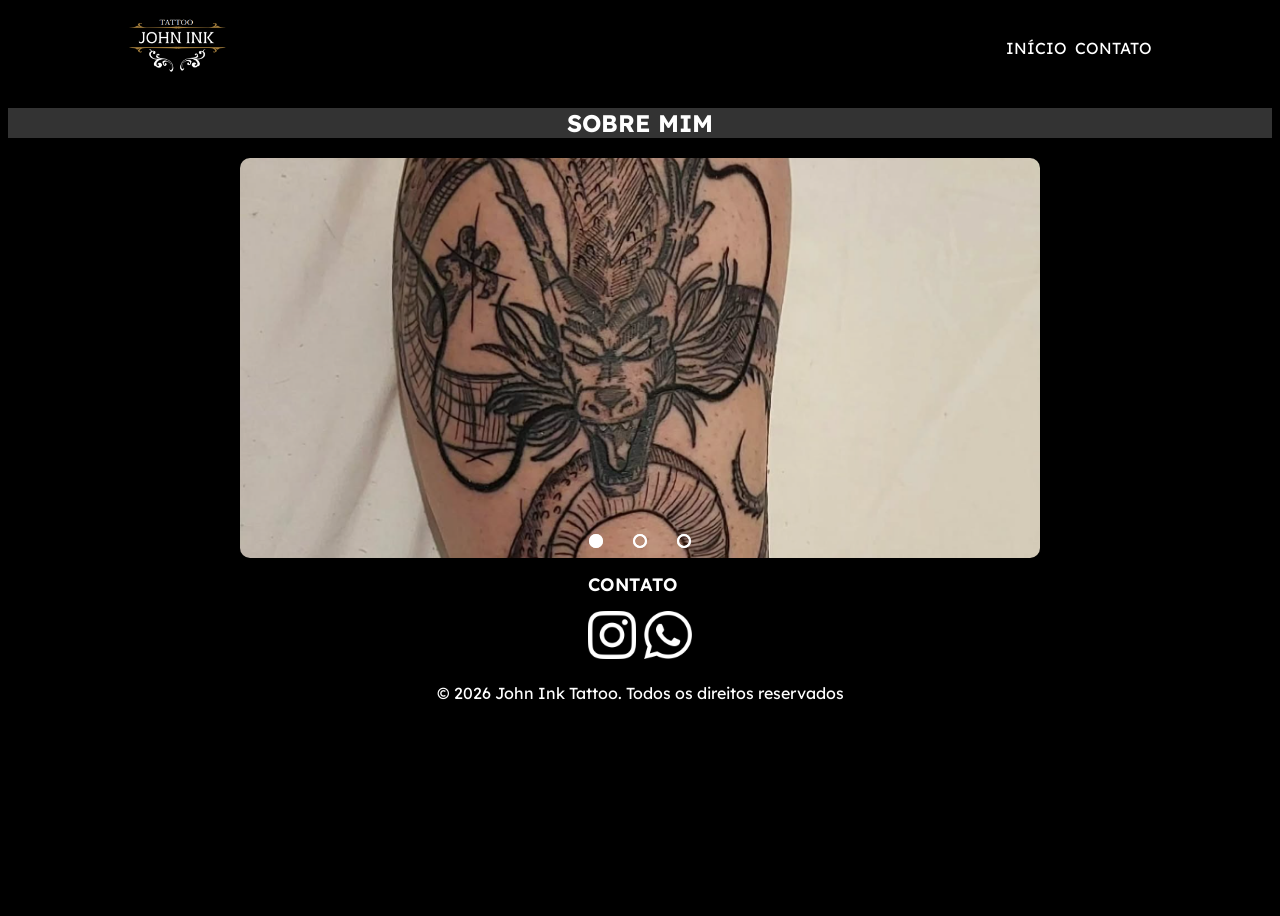
<file: index.html>
<!doctype html>
<html lang="en">
  <head>
    <meta charset="UTF-8" />
    <meta name="viewport" content="width=device-width, initial-scale=1.0" />
    <link rel="stylesheet" href="./css/main.css" />
    <style>
      @import url("https://fonts.googleapis.com/css2?family=Lexend+Deca:wght@100..900&display=swap");
    </style>
    <title>John Ink Tattoo</title>
  </head>
  <body>
    <div id="page">
      <header>
        <div class="nav">
          <a href="/SiteJohnInk/index.html">
            <img class="logo" src="./assets/images/Jonh ink.png" />
          </a>
          <nav>
            <a href="/SiteJohnInk/index.html" class="underline-hover">
              INÍCIO
            </a>
            <a class="underline-hover" href="./assets/pages/contato.html">
              CONTATO
            </a>
          </nav>
          <div id="nav">
            <a href="/SiteJohnInk/index.html">
              <img id="logo" src="./assets/images/Jonh ink.png" />
            </a>

            <button id="menu-toggle" aria-label="Abrir menu">
              <span class="bar"></span>
              <span class="bar"></span>
              <span class="bar"></span>
            </button>

            <nav id="menu">
              <a href="/SiteJohnInk/index.html">Início</a>
              <a href="./assets/pages/contato.html">Contato</a>
            </nav>
          </div>
        </div>
      </header>
      <main>
        <section id="sobre">
          <div id="texto-sobre">
            <h1>SOBRE MIM</h1>
            <p></p>
          </div>
        </section>
        <section class="slider">
          <input type="radio" name="radio-btn" id="radio1" />
          <input type="radio" name="radio-btn" id="radio2" />
          <input type="radio" name="radio-btn" id="radio3" />
          <div class="slides">
            <div class="slide first">
              <img src="./assets/images/Tattoo1.png" alt="Tattoo 1" />
            </div>
            <div class="slide">
              <img src="./assets/images/Tattoo2.png" alt="Tattoo 2" />
            </div>
            <div class="slide">
              <img src="./assets/images/Tattoo3.png" alt="Tattoo 3" />
            </div>

            <div class="navigation-auto">
              <div class="auto-btn1"></div>
              <div class="auto-btn2"></div>
              <div class="auto-btn3"></div>
            </div>
          </div>
          <div class="manual-navigation">
            <label for="radio1" class="manual-btn"></label>
            <label for="radio2" class="manual-btn"></label>
            <label for="radio3" class="manual-btn"></label>
          </div>
        </section>
      </main>
      <footer>
        <div id="footer">
          <div id="footer-2">
            <div id="contato">
              <h2>CONTATO</h2>
              <div id="icons">
                <a
                  href="https://www.instagram.com/john.ink.tt/"
                  target="_blank "
                  rel="noopener noreferrer"
                >
                  <img
                    class="icons"
                    src="./assets/images/instagram-white-icon.png"
                  />
                </a>
                <a
                  href="https://api.whatsapp.com/message/DEXZFGUSBQOWN1?autoload=1&app_absent=0&utm_source=ig"
                  target="_blank "
                  rel="noopener noreferrer"
                >
                  <img
                    class="icons"
                    src="./assets/images/whatsapp-white-icon.png"
                  />
                </a>
              </div>
            </div>
          </div>
          <div id="footer-3">
            © 2026 John Ink Tattoo. Todos os direitos reservados
          </div>
        </div>
      </footer>
    </div>
    <script src="./js/main.js"></script>
  </body>
</html>
</file>
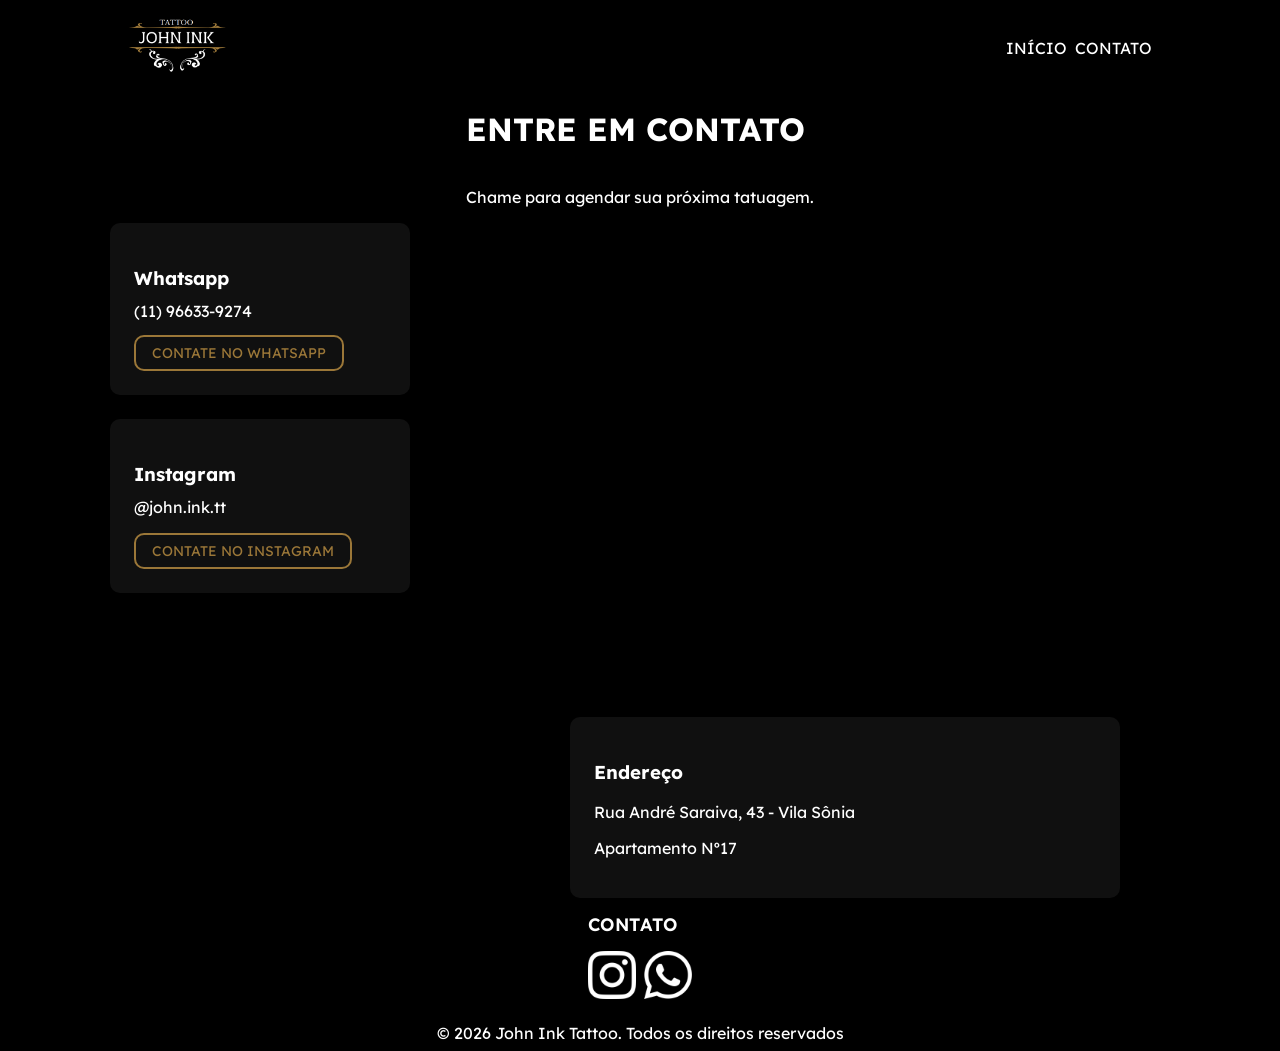
<file: assets/pages/contato.html>
<!doctype html>
<html lang="en">
  <head>
    <meta charset="UTF-8" />
    <meta name="viewport" content="width=device-width, initial-scale=1.0" />
    <link rel="stylesheet" href="../../css/main.css" />
    <link rel="stylesheet" href="../../css/contato.css" />
    <style>
      @import url("https://fonts.googleapis.com/css2?family=Lexend+Deca:wght@100..900&display=swap");
    </style>
    <title>John Ink Tatto</title>
  </head>
  <body>
    <div>
      <header>
        <div class="nav">
          <a href="/SiteJohnInk/index.html">
            <img class="logo" src="../images/Jonh ink.png" />
          </a>
          <nav>
            <a href="/SiteJohnInk/index.html" class="underline-hover">
              INÍCIO
            </a>
            <a class="underline-hover" href="./assets/pages/contato.html">
              CONTATO
            </a>
          </nav>
          <div id="nav">
            <a href="/SiteJohnInk/index.html">
              <img id="logo" src="../images/Jonh ink.png" />
            </a>

            <button id="menu-toggle" aria-label="Abrir menu">
              <span class="bar"></span>
              <span class="bar"></span>
              <span class="bar"></span>
            </button>

            <nav id="menu">
              <a href="/SiteJohnInk/index.html">Início</a>
              <a href="./assets/pages/contato.html">Contato</a>
            </nav>
          </div>
        </div>
      </header>
      <main>
        <div id="contato-page">
          <div id="texto-contato">
            <div id="texto-contato-2">
              <div>
                <h1>ENTRE EM CONTATO</h1>
              </div>
              <div>
                <p>Chame para agendar sua próxima tatuagem.</p>
              </div>
            </div>
          </div>
          <div id="infos">
            <div id="informacoes">
              <div class="info">
                <div class="info2">
                  <div class="texto">
                    <h3>Whatsapp</h3>
                  </div>
                  <div id="numero">
                    <p>(11) 96633-9274</p>
                  </div>
                  <div id="button-wpp">
                    <a
                      href="https://api.whatsapp.com/message/DEXZFGUSBQOWN1?autoload=1&app_absent=0&utm_source=ig"
                      target="_blank "
                      rel="noopener noreferrer"
                    >
                      <button>CONTATE NO WHATSAPP</button>
                    </a>
                  </div>
                </div>
              </div>
              <div class="info3">
                <div class="info2">
                  <div class="texto">
                    <h3>Instagram</h3>
                  </div>
                  <div>
                    <p>@john.ink.tt</p>
                  </div>
                  <div>
                    <a
                      href="https://www.instagram.com/john.ink.tt/"
                      target="_blank "
                      rel="noopener noreferrer"
                    >
                      <button>CONTATE NO INSTAGRAM</button>
                    </a>
                  </div>
                </div>
              </div>
            </div>
            <div id="mapa">
              <div id="maps">
                <iframe
                  src="https://www.google.com/maps/embed?pb=!1m18!1m12!1m3!1d3656.3505748812977!2d-46.73266412391349!3d-23.591756862711048!2m3!1f0!2f0!3f0!3m2!1i1024!2i768!4f13.1!3m3!1m2!1s0x94ce569293911415%3A0x31bb577a7013eaeb!2sR.%20Andr%C3%A9%20Saraiva%2C%2043%20-%20Vila%20Sonia%2C%20S%C3%A3o%20Paulo%20-%20SP%2C%2005626-000!5e0!3m2!1spt-BR!2sbr!4v1774915964435!5m2!1spt-BR!2sbr"
                  width="600"
                  height="450"
                  style="border: 0"
                  allowfullscreen=""
                  loading="lazy"
                  referrerpolicy="no-referrer-when-downgrade"
                ></iframe>
              </div>
              <div id="endereco">
                <h3>Endereço</h3>
                <p>Rua André Saraiva, 43 - Vila Sônia</p>
                <p>Apartamento Nº17</p>
              </div>
            </div>
          </div>
        </div>
      </main>
      <footer>
        <div id="footer">
          <div id="footer-2">
            <div id="contato">
              <h2>CONTATO</h2>
              <div id="icons">
                <a
                  href="https://www.instagram.com/john.ink.tt/"
                  target="_blank "
                  rel="noopener noreferrer"
                >
                  <img class="icons" src="../images/instagram-white-icon.png" />
                </a>
                <a
                  href="https://api.whatsapp.com/message/DEXZFGUSBQOWN1?autoload=1&app_absent=0&utm_source=ig"
                  target="_blank "
                  rel="noopener noreferrer"
                >
                  <img class="icons" src="../images/whatsapp-white-icon.png" />
                </a>
              </div>
            </div>
          </div>
          <div id="footer-3">
            © 2026 John Ink Tattoo. Todos os direitos reservados
          </div>
        </div>
      </footer>
    </div>
    <script src="../../js/contato.js"></script>
  </body>
</html>
</file>
<file: css/main.css>
body {  
    background: black;
    color: white;
    font-family: "Lexend Deca", sans-serif; 
}
header {
    background: black;
    display: flex;
    position: sticky;
    top: 0;
    left: 0;
    right: 0;
    z-index: 50;
    transition: all;
    padding-left: 2rem;
    padding-right: 2rem;
    height: 5rem;
    justify-content: center;
    
}


nav{
    display: flex; 
    align-items: center;
    gap: 8px;
    right: 0;
}


.nav{
    display: flex;
    justify-content: space-between;
    align-items: center;
    min-width: 1024px;
}


#page{
    min-height: 100vh;
    box-sizing: border-box;
    border-width: 0;
    border-style: solid;
}

#logo, .logo{
    height: 56px;
}

#sobre{
    background-color: #333333;
    width: 100%;
}

#texto-sobre{
    text-align: center;
}

#footer-2{
    display: flex;
    justify-content: center;
}

#contato{
    
}

#icons{
    display: flex;
    gap: 8px;
}

#footer-3{
    display: flex;
    justify-content: center;
    margin-top: 20px;
}

h2{
    font-weight: 600;
    font-size: 1.125rem;
    letter-spacing: 0.025em;
}

.icons{
    height: 48px;
    width: 48px;
}

a {
    color: white; 
    text-decoration: none; 
}

.underline-hover {
  text-decoration: none;
  position: relative;
  color: white;
}

.underline-hover::after {
  content: '';
  position: absolute;
  width: 100%;
  transform: scaleX(0);
  height: 2px;
  bottom: 0;
  left: 0;
  background-color: #9B7738;
  transform-origin: bottom center;
  transition: transform 0.25s ease-out;
}

.underline-hover:hover::after {
  transform: scaleX(1);
  transform-origin: bottom center;
}

.footer{
    position: relative;
    bottom: 0;
}

.slider{
    margin: 0 auto;
    width: 100%;
    max-width: 800px;
    height: auto;
    aspect-ratio: 2 / 1;
    overflow: hidden;
    position: relative;
    border-radius: 10px;
}

.slides{
    display: flex;
    width: 100%;
    height: 100%;
    transition: transform 0.8s ease-in-out;
}

.slider input{
    display: none;
}

.slide{
    width: 100%; 
    flex-shrink: 0; 
    position: relative;
    transition: 0.8s;
}

.slide img{
    width: 100%;
    height: 100%;
    object-fit: cover;
}

.manual-navigation, .navigation-auto {
    position: absolute;
    width: 100%;
    bottom: 10px; 
    display: flex;
    justify-content: center;
    z-index: 10;
}

.manual-btn, .navigation-auto div {
    border: 2px solid white;
    padding: 5px;
    border-radius: 10px;
    cursor: pointer;
    transition: 0.5s; 
    margin: 0 10px; 
}

.manual-btn:not(:last-child){
    margin-right: 20px;
}

.manual-btn:hover{
    background-color: white;
}

#radio1:checked ~ .slides {
    transform: translateX(0%);
}

#radio2:checked ~ .slides {
    transform: translateX(-100%); 
}

#radio3:checked ~ .slides {
    transform: translateX(-200%); 
}

.navigation-auto {
    margin-top: calc(100% / 2 - 40px); 
}

.navigation-auto div:not(:last-child){
    margin-right: 20px;
}

#radio1:checked ~ .navigation-auto .auto-btn1,
#radio1:checked ~ .manual-navigation .manual-btn[for="radio1"] {
    background-color: white;
}

#radio2:checked ~ .navigation-auto .auto-btn2,
#radio2:checked ~ .manual-navigation .manual-btn[for="radio2"] {
    background-color: white;
}

#radio3:checked ~ .navigation-auto .auto-btn3,
#radio3:checked ~ .manual-navigation .manual-btn[for="radio3"] {
    background-color: white;
}

#nav {
    display: none;
}


#menu-toggle {
    display: none;
    flex-direction: column;
    gap: 5px;
    background: none;
    border: none;
    cursor: pointer;
}

#menu-toggle .bar {
    width: 25px;
    height: 3px;
    background-color: #9B7738; 
    border-radius: 2px;
}

@media screen and (max-width: 768px) {
    #menu-toggle {
        display: flex; 
        flex-direction: column;
        justify-content: space-around; 
        width: 30px;
        height: 25px;
        background: transparent;
        border: none;
        cursor: pointer;
        padding: 0;
        z-index: 100;
    }

    #menu-toggle .bar {
        width: 100%;
        height: 3px;
        background-color: #9B7738; 
        border-radius: 10px;
        transition: 0.3s;
    }

    nav {
        display: none; 
        flex-direction: column;
        position: absolute;
        top: 5rem; 
        left: 0;
        right: 0;
        background-color: black;
        padding: 1rem;
        gap: 20px;
        text-align: center;
        border-bottom: 2px solid #9B7738;
    }

    nav.active {
        display: flex;
    }

    #nav {
        min-width: unset; 
        display: flex;
        justify-content: space-between;
        align-items: center;
        width: 100%;
        max-width: 1024px; 
    }

    .nav {
        min-width: unset; 
        width: 100%;                
        display: flex;
        justify-content: space-between;
        padding: 0 20px;
    }
    
    header {
        padding-left: 1rem;
        padding-right: 1rem;
    }
    
    .logo{
        display: none;
    }

    .slider {
        width: 95%; 
        aspect-ratio: 16 / 9; 
    }

    .manual-navigation, .navigation-auto {
        width: 100%;
    }

    .navigation-auto {
    
        margin-top: 170px; 
    }
    
    .manual-btn, .navigation-auto div {
        padding: 4px; 
        margin: 0 6px;
    }

}
</file>
<file: css/contato.css>
* {
    box-sizing: border-box;
}

#texto-contato {
    display: flex;
    justify-content: center;
}

#texto-contato-2 {
    display: flex;
    flex-direction: column;
}

#contato-page {

    width: 100%;
    max-width: 1200px; 
    margin: 0 auto;
}

#infos {
    display: flex;
    flex-direction: row;
    justify-content: space-around;
    gap: 20px; 
}

.info, .info3, #endereco {
    min-width: 300px; 
    max-width: 550px;
    width: 100%;
    background-color: #101010;
    border-radius: 10px;
    padding: 1.5rem;
    box-sizing: border-box; 
}

.info3, #endereco {
    margin-top: 24px;
}

.info2 {
   display: grid;
}

button {
    font-size: .875rem;
    line-height: 1.25rem;
    cursor: pointer;
    font-family: "Lexend Deca", sans-serif;
    border: 2px solid #9B7738;
    border-radius: 10px;
    background: transparent;
    color: #9B7738;
    padding: 0 1rem;
    height: 2.25rem;
    transition: 0.3s;
}

button:hover {
    color: black;
    background-color: #9B7738;
}

.texto {
    max-height: 26px;
    margin-bottom: .75rem;
}

#numero {    
    max-height: 26px;
    margin-bottom: 1.5rem;
}

#maps {       
    border-radius: 8px;     
    border: none;
    display: block;
    margin-top: 1rem;
}

#endereco {
    width: 100%;            
    max-width: 550px;       
    background-color: #101010;
    border-radius: 10px;
    padding: 1.5rem;
    margin-top: 24px;
    box-sizing: border-box; 
}

@media screen and (max-width: 768px) { 
    #contato-page {
        min-width: 0; 
        padding: 0 15px;
        overflow-x: hidden; 
    }

    #infos {
        flex-direction: column;
        align-items: center;
        width: 100%; 
    }

    .info, .info3, #endereco, #maps {
        width: 100% !important; 
        max-width: 100%;
        box-sizing: border-box; 
    }

    #endereco {
        padding: 1rem;
        margin: 0 auto;
    }


    #maps iframe {
        width: 100% !important;
        height: 300px; 
    }
}
</file>
